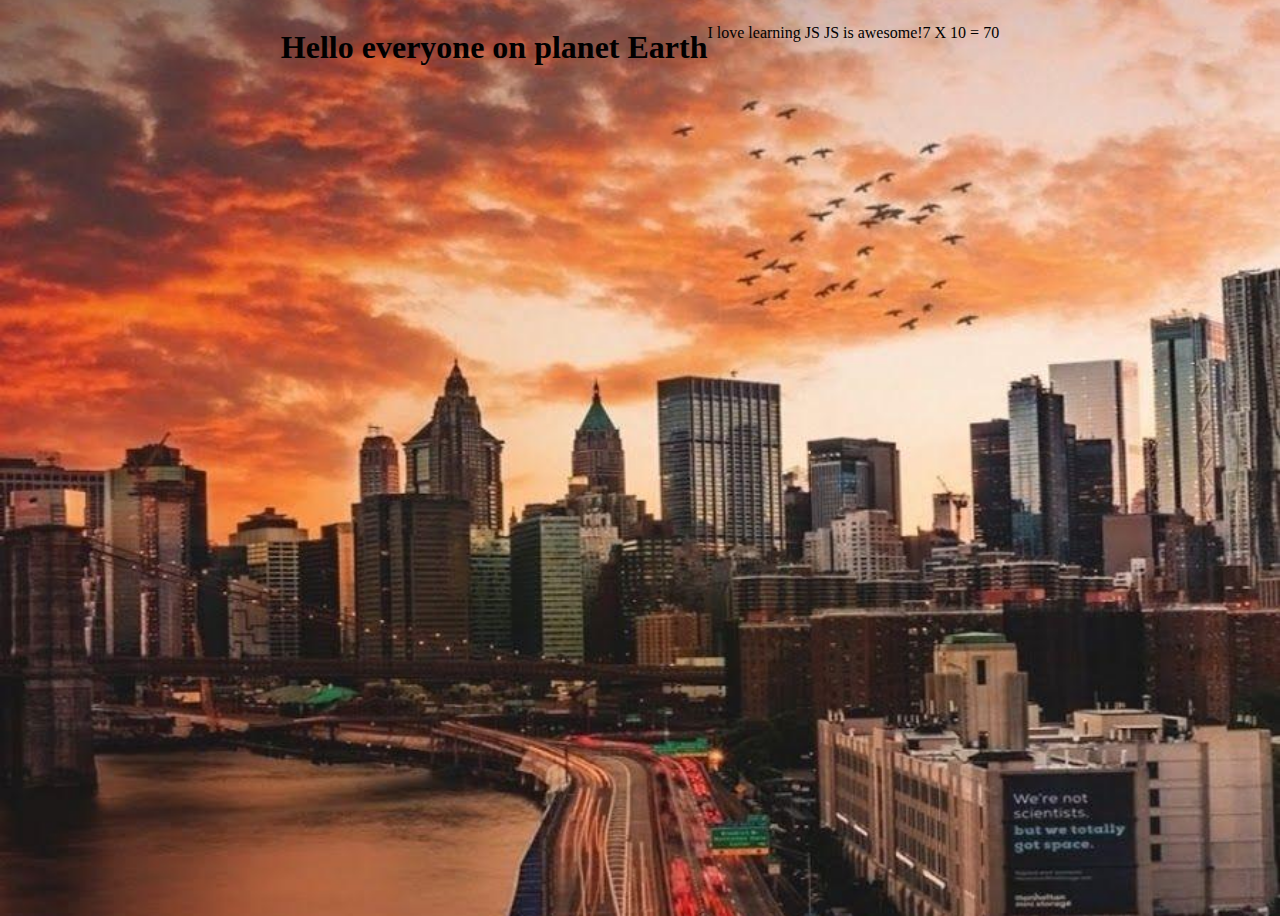
<file: index.html>
<html>
    <head>
        <link rel="stylesheet" type="text/css" href="style.css"
    </head>
    <body>
        <h1 id="heading1"></h1>
        <p id="paragraph1"></p>
        <p id="paragraph2"></p>

        <script>
            var text1;
            var text2;
            var text3;

            var numA = 7;
            var numB = 10;

            text1 = "Hello everyone on planet Earth";
            text2 = "I love learning JS";
            text3 = " JS is awesome!"

            document.getElementById("heading1").innerHTML = (text1);
            document.getElementById("paragraph1").innerHTML = (text2 + text3);
            document.getElementById("paragraph2").innerHTML = (numA +" X " + numB + " = " + numA * numB);
        </script>
    </body>
</html>
</file>
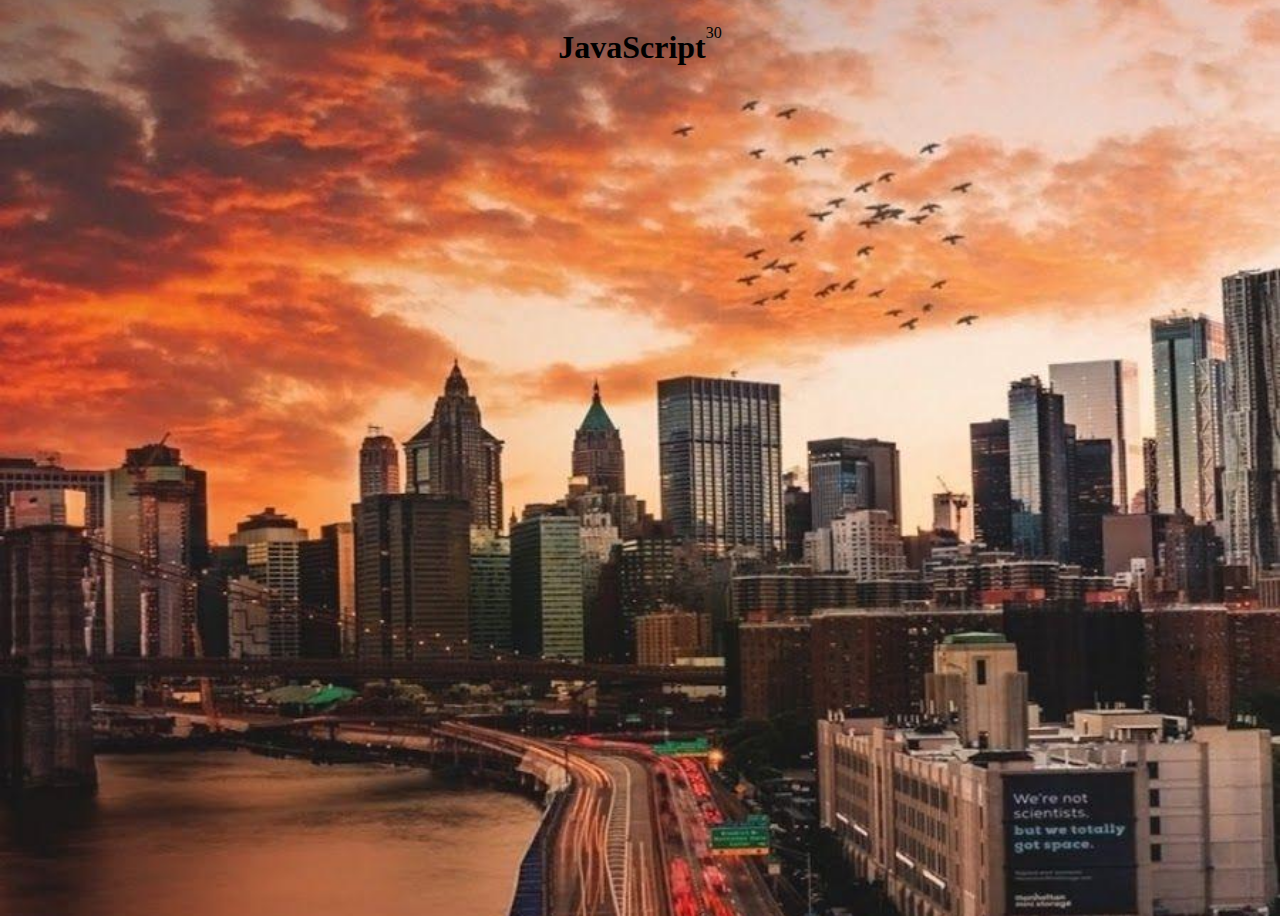
<file: functions.html>
<html>
    <head>
        <link rel="stylesheet" type="text/css" href="style.css"
    </head>
    <body>
        <h1 id="heading" onclick="changeText()">JavaScript</h1>
        <p id="addition"></p>     

        <script>
            document.getElementById("addition").innerHTML= addNumbers(10, 20);
            function changeText(){
                if(document.getElementById("heading").innerHTML=='JavaScript'){
                    document.getElementById("heading").innerHTML='Is awesome'
                } else {
                    document.getElementById("heading").innerHTML='JavaScript'
                }
            }

            function addNumbers(num1, num2){
                return num1 + num2;
            }

        </script> 
    </body>
</html>
</file>
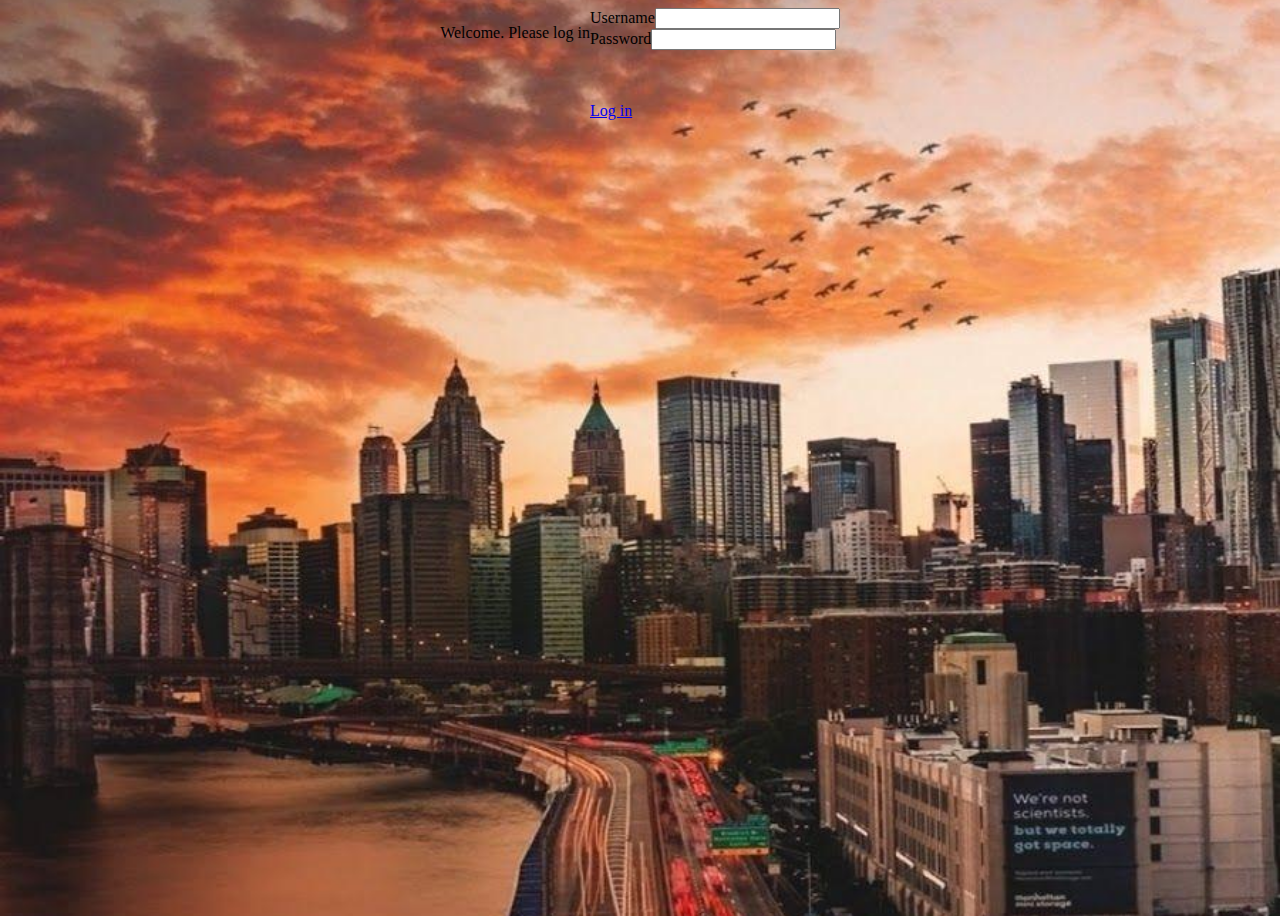
<file: loginForm.html>
<html>
    <head>
        <link rel="stylesheet" type="text/css" href="style.css"
    </head>
    <body>
        <p>Welcome. Please log in</p>

        <form>
            <label for="usernameInput">Username</label><input type="text" id="usernameInput"/><br/>
            <label for="passwordInput">Password</label><input type="password" id="passwordInput"/>
            <p id="message"></p>
            <br/><br/>
            <a href="#" onclick="verifyUser()">Log in</a>
        </form>

        <script>

            function verifyUser(){
                var username = document.getElementById("usernameInput").value;
                var password = document.getElementById("passwordInput").value;

                checkUserCreds(username, password);
            }
            
            function checkUserCreds(username, password){
                var systemUsername = "Bond";
                var systemPassword = "007";

                if(username == systemUsername && password == systemPassword){
                    document.getElementById("message").innerHTML = "Correct. Logging in...";
                } else {
                    document.getElementById("message").innerHTML = "Username or Password are incorrect";
                }
            }

        </script>

    </body>
</html>
</file>
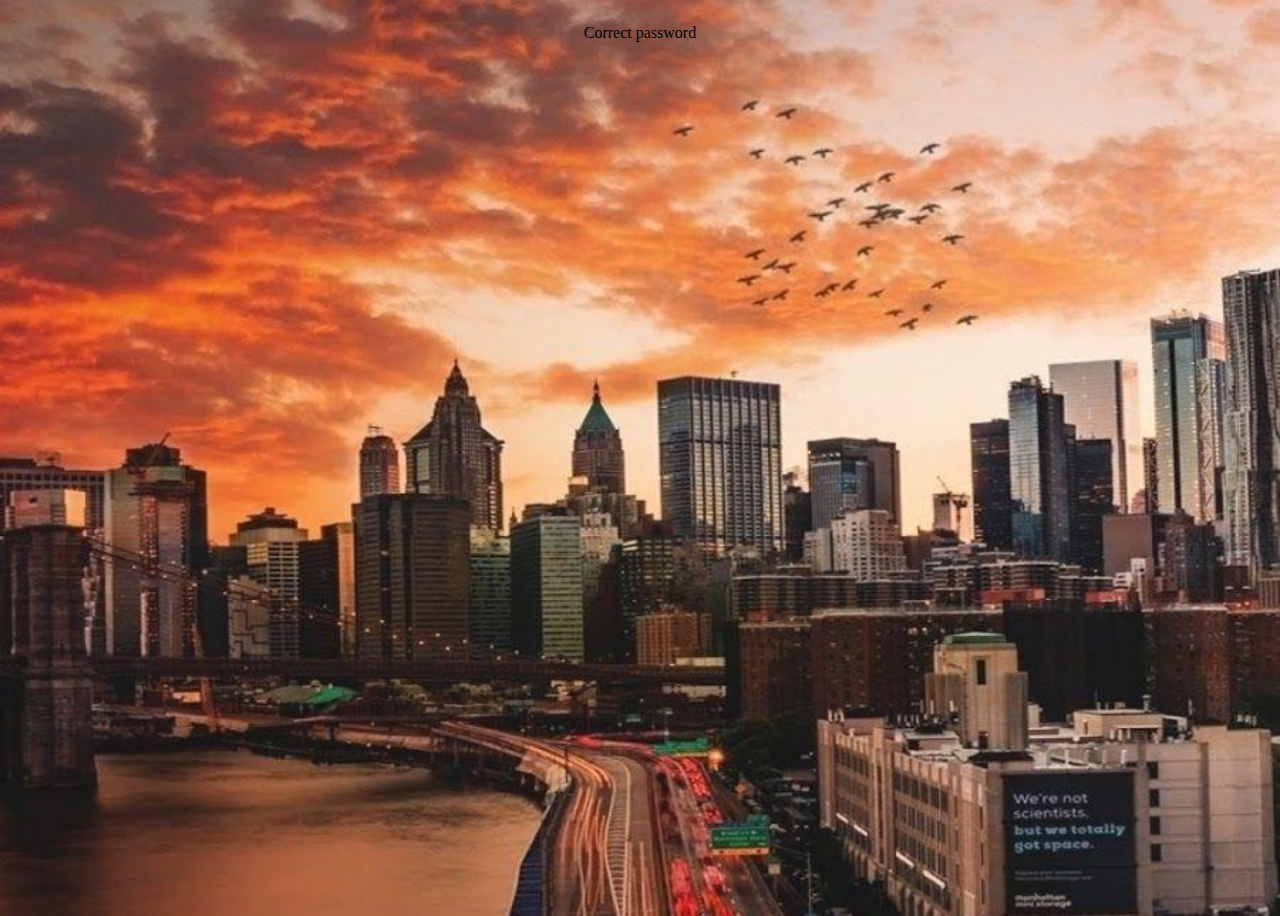
<file: password.html>
<html>
    <head>
        <link rel="stylesheet" type="text/css" href="style.css"
    </head>
    <body>
        <p id="output"></p>        

        <script>
            var userInputPassword = "007";
            var actualPassword = "007";
            if(userInputPassword == actualPassword){
                document.getElementById("output").innerHTML = ("Correct password");
            } else{
                document.getElementById("output").innerHTML = ("Incorrect password. Try again");
            }
        </script> 
    </body>
</html>
</file>
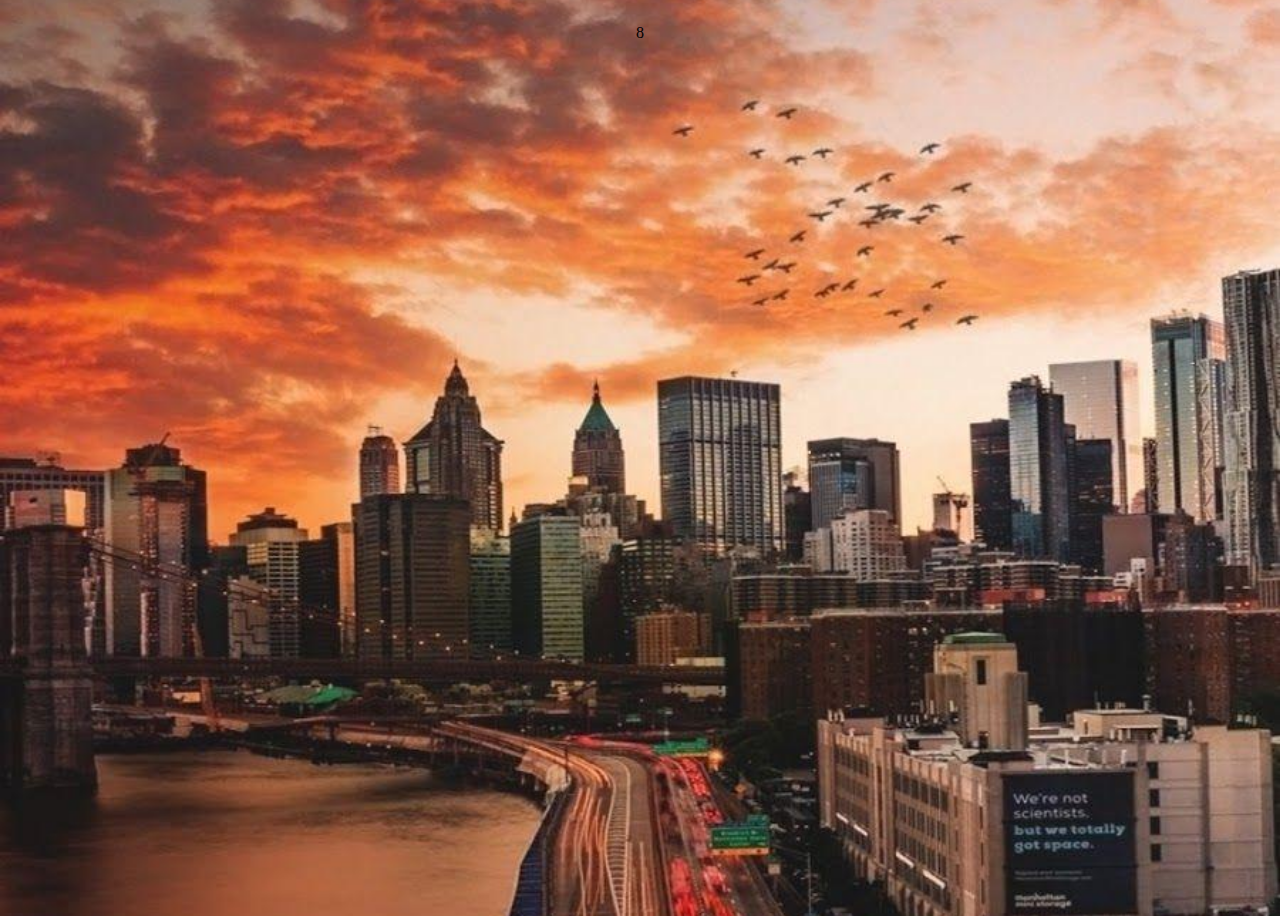
<file: stringAndNumbers.html>
<html>
    <head>
        <link rel="stylesheet" type="text/css" href="style.css">
    </head>
    <body>
        <p id="outputText"></p>

        <script>
            var text1 = "10";
            var text2 = "2";

            var num1 = stringToNumber(text1);
            var num2 = stringToNumber(text2)

            if(isNaN(num1) || isNaN(num2)){
                document.getElementById("outputText").innerHTML = "You have not entered a valid number. Please try again.";
            } else{
                document.getElementById("outputText").innerHTML = text1 - text2;
            }
            function stringToNumber(text){
                return parseInt(text);
            }
        </script>
    </body>
</html>
</file>
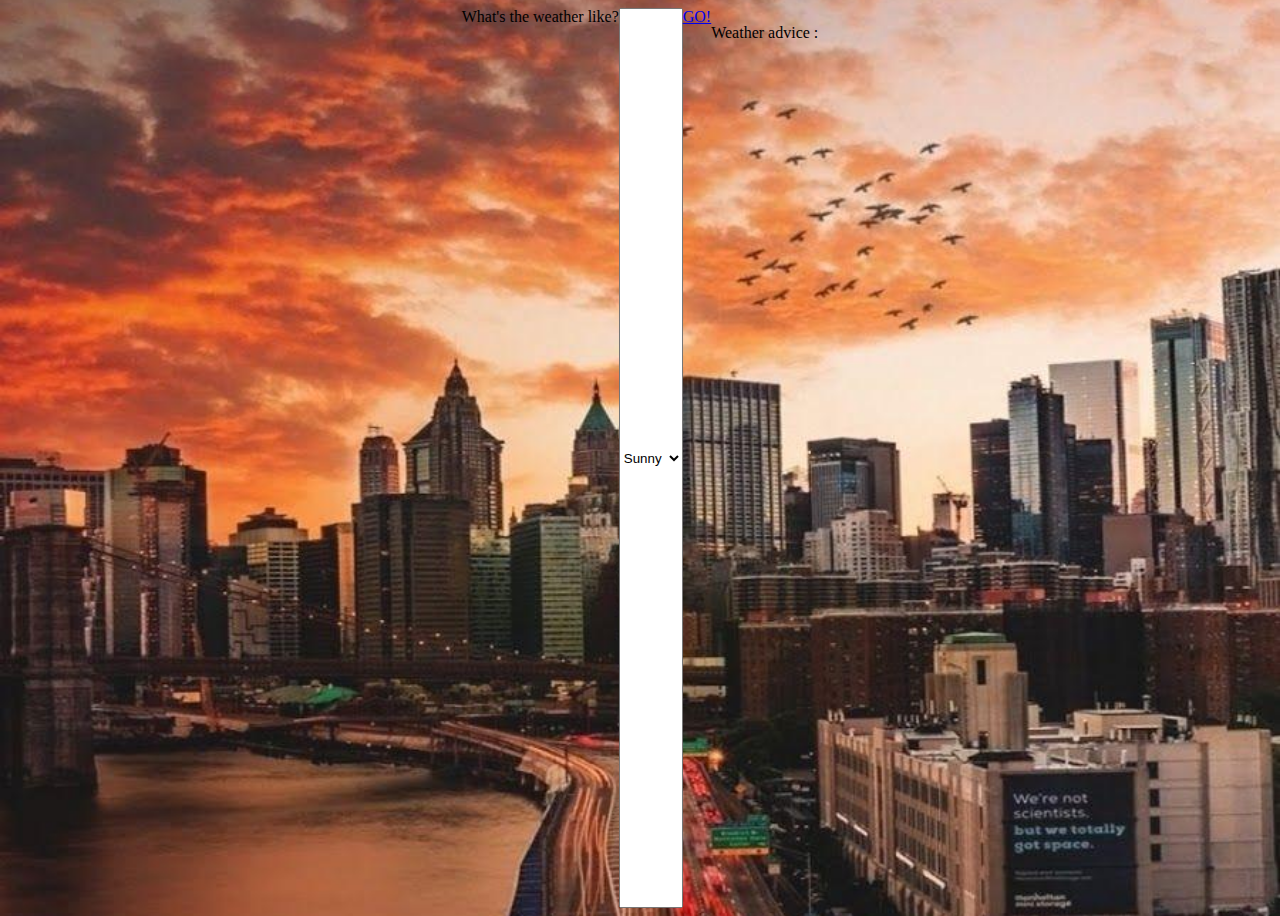
<file: switch.html>
<html>
    <head>
        <link rel="stylesheet" type="text/css" href="style.css">
    </head>
    <body>
        <label for="weather">What's the weather like?</label>
        <select id="weather">
            <option value="sunny">Sunny</option>
            <option value="windy">Windy</option>
            <option value="rainy">Rainy</option>
            <option value="snowy">Snowy</option>
            <option value="cloudy">Cloudy</option>
        </select>
        <a href="#" onclick="btnPressed()">GO!</a>
        <p id="outputText">Weather advice : </p>

        <script>
            function btnPressed(){
                var weatherSelected = document.getElementById("weather").value;
                var advice;

                switch(weatherSelected){
                    case "sunny":
                        advice = "Wear your sunglasses";
                        break;
                    case "windy":
                        advice = "Wear a jacket";
                        break;
                    case "rainy":
                        advice = "Wear a rain coat and carry an umbrella";
                        break;
                    case "snowy":
                        advice = "Dress warmly";
                        break;
                    case "cloudy":
                        advice = "Carry a jacket. It might rain";
                        break;


                }
                document.getElementById("outputText").innerHTML = "weather advice. " + advice;
            }

        </script>
    </body>
</html>
</file>
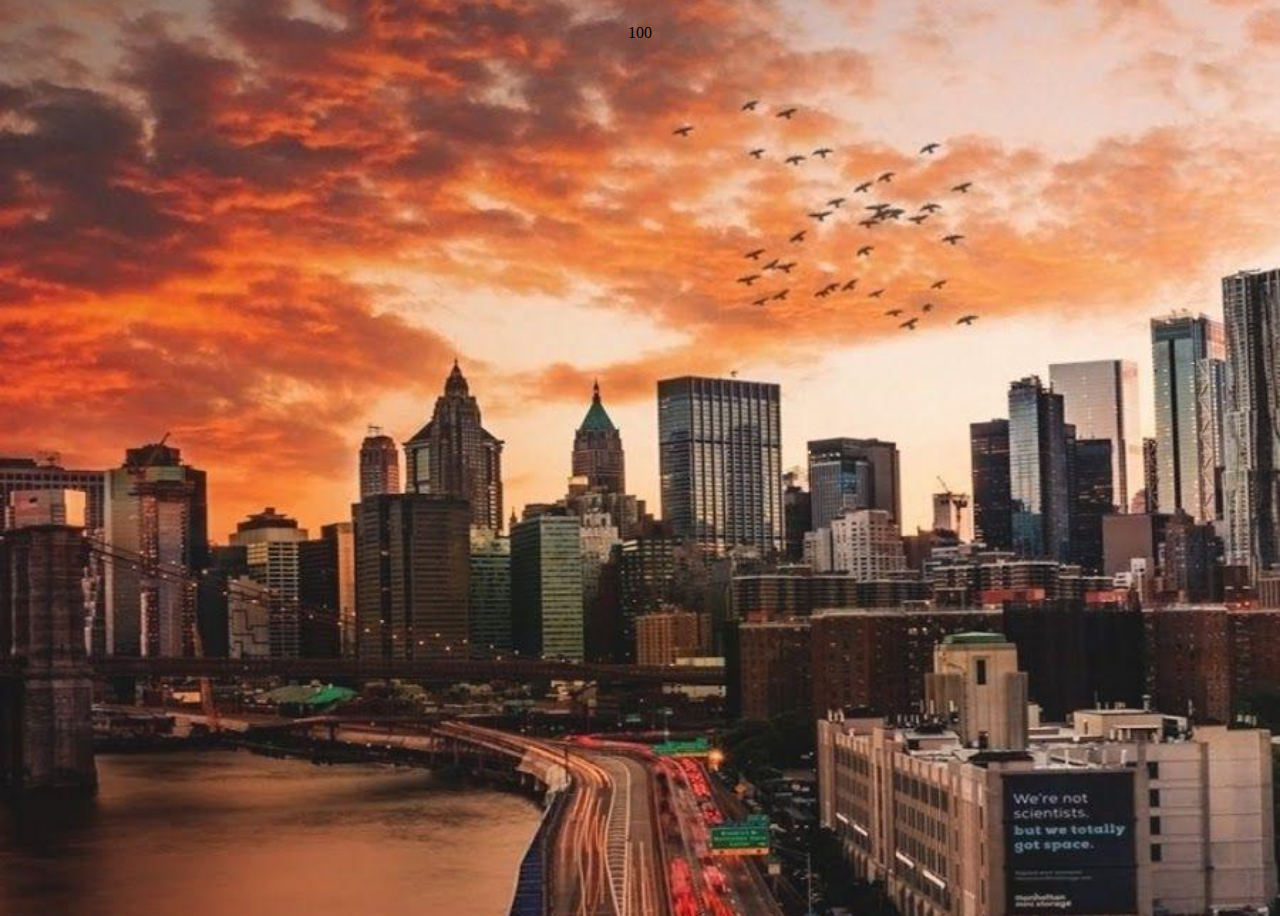
<file: variableScope.html>
<html>
    <head>
        <link rel="stylesheet" type="text/css" href="style.css"
    </head>
    <body>
        <p id="outputText"></p>

        <script>
            var someVariable = 100;
            someFunction();

            function someFunction(){
                document.getElementById("outputText").innerHTML = someVariable;
            }


        </script>
    </body>
</html>
</file>
<file: style.css>
body{
    display: flex;
    justify-content: center;
    min-height: 100vh;
    background: url(images/city.jpg) no-repeat;
    background-size: cover;
    background-position: center;
}
.wrapper{
    width: 420px;
    background-color: transparent;
    border: 20px solid rgb(255,255,255,.2);
    backdrop-filter: blur(15px);
    box-shadow: 0 0 10px rgb(0, 0,0,.2);
    color: #fff;
    border-radius: 10px;
    padding: 30px 40px;
}
.wrapper h1{
    font-size: 36px;
    text-align: center;
}
.wrapper .input-box{
    width: 100%;
    height: 50px;
    position: relative;
    margin: 30px 0;
}
.input-box input{
    width: 100%;
    height: 100%;
    background: transparent;
    border: none;
    outline: none;
    border: 2px solid rgb(255, 255, 255,.2);
    border-radius: 40px;
    font-size: 16px;
    color: #fff;
    padding: 20px 45px 20px 20px;
}
.input-box input::placeholder{
    color: #fff;
}
.input-box i{
    position: absolute;
    right: 20px;
    top: 50%;
    transform: translateY(-50%);
    font-size: 20px;
}
.wrapper .remember-forgot{
    display: flex;
    justify-content: space-between;
    font-size: 14px;
    margin: -15px 0 15px;
}
.remember-forgot label input{
    accent-color: #fff;
    margin: 3px;
}
.remember-forgot a{
    color: #fff;
    text-decoration: none;
}
.remember-forgot a:hover{
    text-decoration: underline;
}
.wrapper .btn{
    width: 100%;
    height: 45px;
    background: #fff;
    border: none;
    outline: none;
    border-radius: 40px;
    box-shadow: 0 0 10px rgb(0, 0, 0,.1);
    cursor: pointer;
    font-size: 16px;
    color: #333;
    font-weight: 600;
}
.wrapper .register-link {
    text-align: center;
    font-size: 14px;
    margin: 20px 0 15px;
}
.wrapper .register-link p a{
    color: #fff;
    text-decoration: none;
    font-weight: 600;
}
.wrapper .register-link p a:hover{
    text-decoration: underline;
}
</file>
